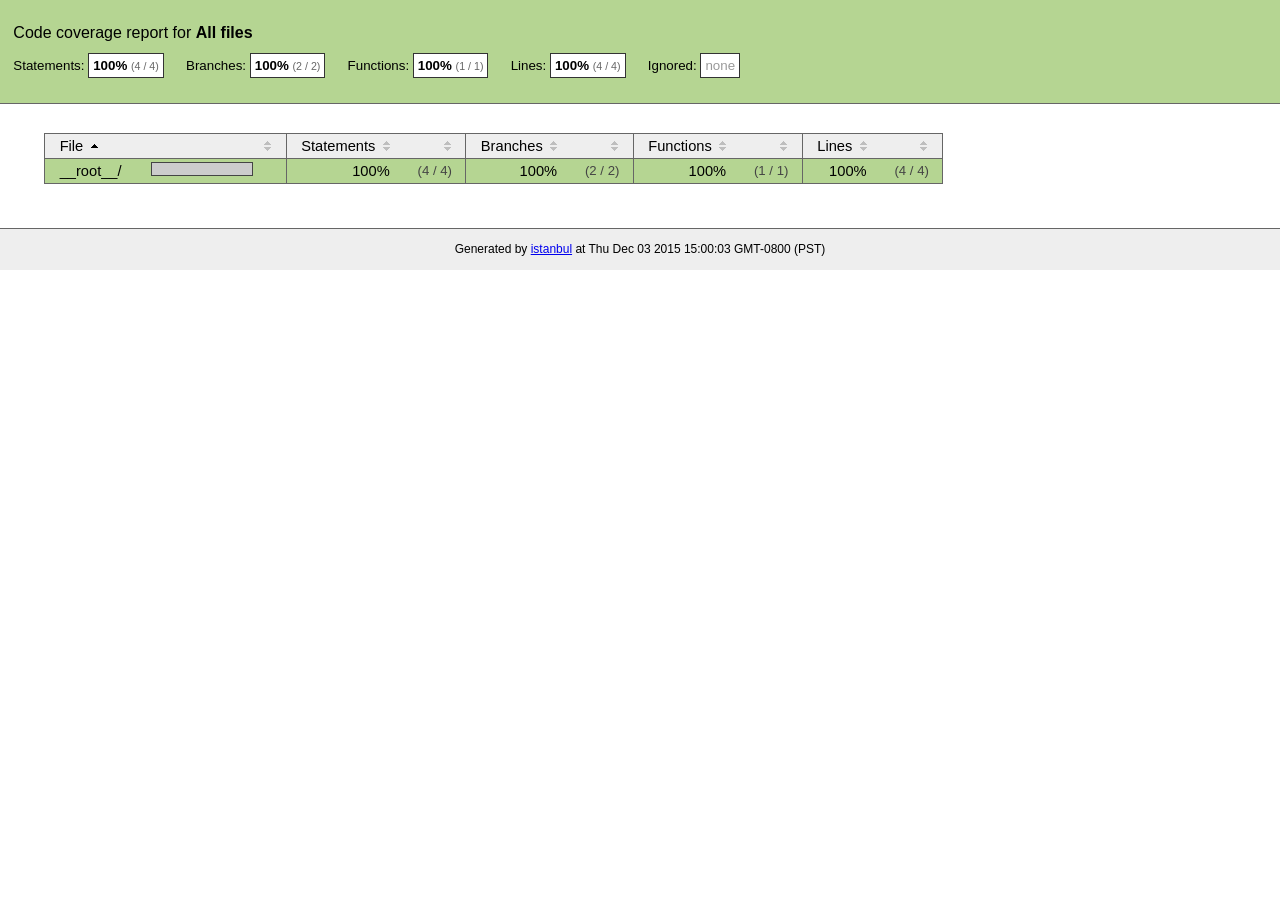
<file: backend/node_modules/unique-filename/coverage/index.html>
<!doctype html>
<html lang="en">
<head>
    <title>Code coverage report for All files</title>
    <meta charset="utf-8">
    <link rel="stylesheet" href="prettify.css">
    <link rel="stylesheet" href="base.css">
    <style type='text/css'>
        div.coverage-summary .sorter {
            background-image: url(sort-arrow-sprite.png);
        }
    </style>
</head>
<body>
<div class="header high">
    <h1>Code coverage report for <span class="entity">All files</span></h1>
    <h2>
        Statements: <span class="metric">100% <small>(4 / 4)</small></span> &nbsp;&nbsp;&nbsp;&nbsp;
        Branches: <span class="metric">100% <small>(2 / 2)</small></span> &nbsp;&nbsp;&nbsp;&nbsp;
        Functions: <span class="metric">100% <small>(1 / 1)</small></span> &nbsp;&nbsp;&nbsp;&nbsp;
        Lines: <span class="metric">100% <small>(4 / 4)</small></span> &nbsp;&nbsp;&nbsp;&nbsp;
        Ignored: <span class="metric"><span class="ignore-none">none</span></span> &nbsp;&nbsp;&nbsp;&nbsp;
    </h2>
    <div class="path"></div>
</div>
<div class="body">
<div class="coverage-summary">
<table>
<thead>
<tr>
   <th data-col="file" data-fmt="html" data-html="true" class="file">File</th>
   <th data-col="pic" data-type="number" data-fmt="html" data-html="true" class="pic"></th>
   <th data-col="statements" data-type="number" data-fmt="pct" class="pct">Statements</th>
   <th data-col="statements_raw" data-type="number" data-fmt="html" class="abs"></th>
   <th data-col="branches" data-type="number" data-fmt="pct" class="pct">Branches</th>
   <th data-col="branches_raw" data-type="number" data-fmt="html" class="abs"></th>
   <th data-col="functions" data-type="number" data-fmt="pct" class="pct">Functions</th>
   <th data-col="functions_raw" data-type="number" data-fmt="html" class="abs"></th>
   <th data-col="lines" data-type="number" data-fmt="pct" class="pct">Lines</th>
   <th data-col="lines_raw" data-type="number" data-fmt="html" class="abs"></th>
</tr>
</thead>
<tbody><tr>
	<td class="file high" data-value="__root__/"><a href="__root__/index.html">__root__/</a></td>
	<td data-value="100" class="pic high"><span class="cover-fill cover-full" style="width: 100px;"></span><span class="cover-empty" style="width:0px;"></span></td>
	<td data-value="100" class="pct high">100%</td>
	<td data-value="4" class="abs high">(4&nbsp;/&nbsp;4)</td>
	<td data-value="100" class="pct high">100%</td>
	<td data-value="2" class="abs high">(2&nbsp;/&nbsp;2)</td>
	<td data-value="100" class="pct high">100%</td>
	<td data-value="1" class="abs high">(1&nbsp;/&nbsp;1)</td>
	<td data-value="100" class="pct high">100%</td>
	<td data-value="4" class="abs high">(4&nbsp;/&nbsp;4)</td>
	</tr>

</tbody>
</table>
</div>
</div>
<div class="footer">
    <div class="meta">Generated by <a href="http://istanbul-js.org/" target="_blank">istanbul</a> at Thu Dec 03 2015 15:00:03 GMT-0800 (PST)</div>
</div>
<script src="prettify.js"></script>
<script>
window.onload = function () {
        if (typeof prettyPrint === 'function') {
            prettyPrint();
        }
};
</script>
<script src="sorter.js"></script>
</body>
</html>
</file>
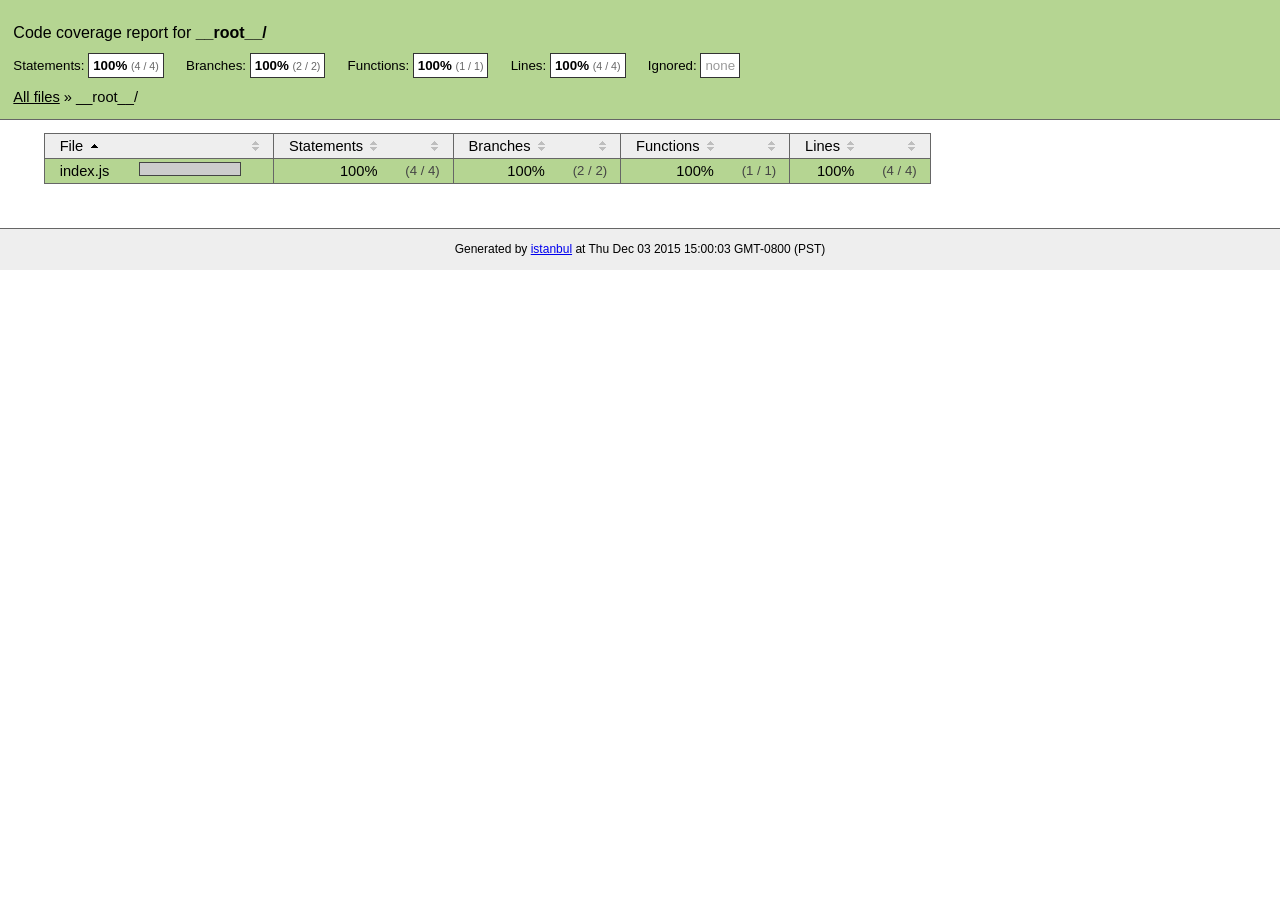
<file: backend/node_modules/unique-filename/coverage/__root__/index.html>
<!doctype html>
<html lang="en">
<head>
    <title>Code coverage report for __root__/</title>
    <meta charset="utf-8">
    <link rel="stylesheet" href="../prettify.css">
    <link rel="stylesheet" href="../base.css">
    <style type='text/css'>
        div.coverage-summary .sorter {
            background-image: url(../sort-arrow-sprite.png);
        }
    </style>
</head>
<body>
<div class="header high">
    <h1>Code coverage report for <span class="entity">__root__/</span></h1>
    <h2>
        Statements: <span class="metric">100% <small>(4 / 4)</small></span> &nbsp;&nbsp;&nbsp;&nbsp;
        Branches: <span class="metric">100% <small>(2 / 2)</small></span> &nbsp;&nbsp;&nbsp;&nbsp;
        Functions: <span class="metric">100% <small>(1 / 1)</small></span> &nbsp;&nbsp;&nbsp;&nbsp;
        Lines: <span class="metric">100% <small>(4 / 4)</small></span> &nbsp;&nbsp;&nbsp;&nbsp;
        Ignored: <span class="metric"><span class="ignore-none">none</span></span> &nbsp;&nbsp;&nbsp;&nbsp;
    </h2>
    <div class="path"><a href="../index.html">All files</a> &#187; __root__/</div>
</div>
<div class="body">
<div class="coverage-summary">
<table>
<thead>
<tr>
   <th data-col="file" data-fmt="html" data-html="true" class="file">File</th>
   <th data-col="pic" data-type="number" data-fmt="html" data-html="true" class="pic"></th>
   <th data-col="statements" data-type="number" data-fmt="pct" class="pct">Statements</th>
   <th data-col="statements_raw" data-type="number" data-fmt="html" class="abs"></th>
   <th data-col="branches" data-type="number" data-fmt="pct" class="pct">Branches</th>
   <th data-col="branches_raw" data-type="number" data-fmt="html" class="abs"></th>
   <th data-col="functions" data-type="number" data-fmt="pct" class="pct">Functions</th>
   <th data-col="functions_raw" data-type="number" data-fmt="html" class="abs"></th>
   <th data-col="lines" data-type="number" data-fmt="pct" class="pct">Lines</th>
   <th data-col="lines_raw" data-type="number" data-fmt="html" class="abs"></th>
</tr>
</thead>
<tbody><tr>
	<td class="file high" data-value="index.js"><a href="index.js.html">index.js</a></td>
	<td data-value="100" class="pic high"><span class="cover-fill cover-full" style="width: 100px;"></span><span class="cover-empty" style="width:0px;"></span></td>
	<td data-value="100" class="pct high">100%</td>
	<td data-value="4" class="abs high">(4&nbsp;/&nbsp;4)</td>
	<td data-value="100" class="pct high">100%</td>
	<td data-value="2" class="abs high">(2&nbsp;/&nbsp;2)</td>
	<td data-value="100" class="pct high">100%</td>
	<td data-value="1" class="abs high">(1&nbsp;/&nbsp;1)</td>
	<td data-value="100" class="pct high">100%</td>
	<td data-value="4" class="abs high">(4&nbsp;/&nbsp;4)</td>
	</tr>

</tbody>
</table>
</div>
</div>
<div class="footer">
    <div class="meta">Generated by <a href="http://istanbul-js.org/" target="_blank">istanbul</a> at Thu Dec 03 2015 15:00:03 GMT-0800 (PST)</div>
</div>
<script src="../prettify.js"></script>
<script>
window.onload = function () {
        if (typeof prettyPrint === 'function') {
            prettyPrint();
        }
};
</script>
<script src="../sorter.js"></script>
</body>
</html>
</file>
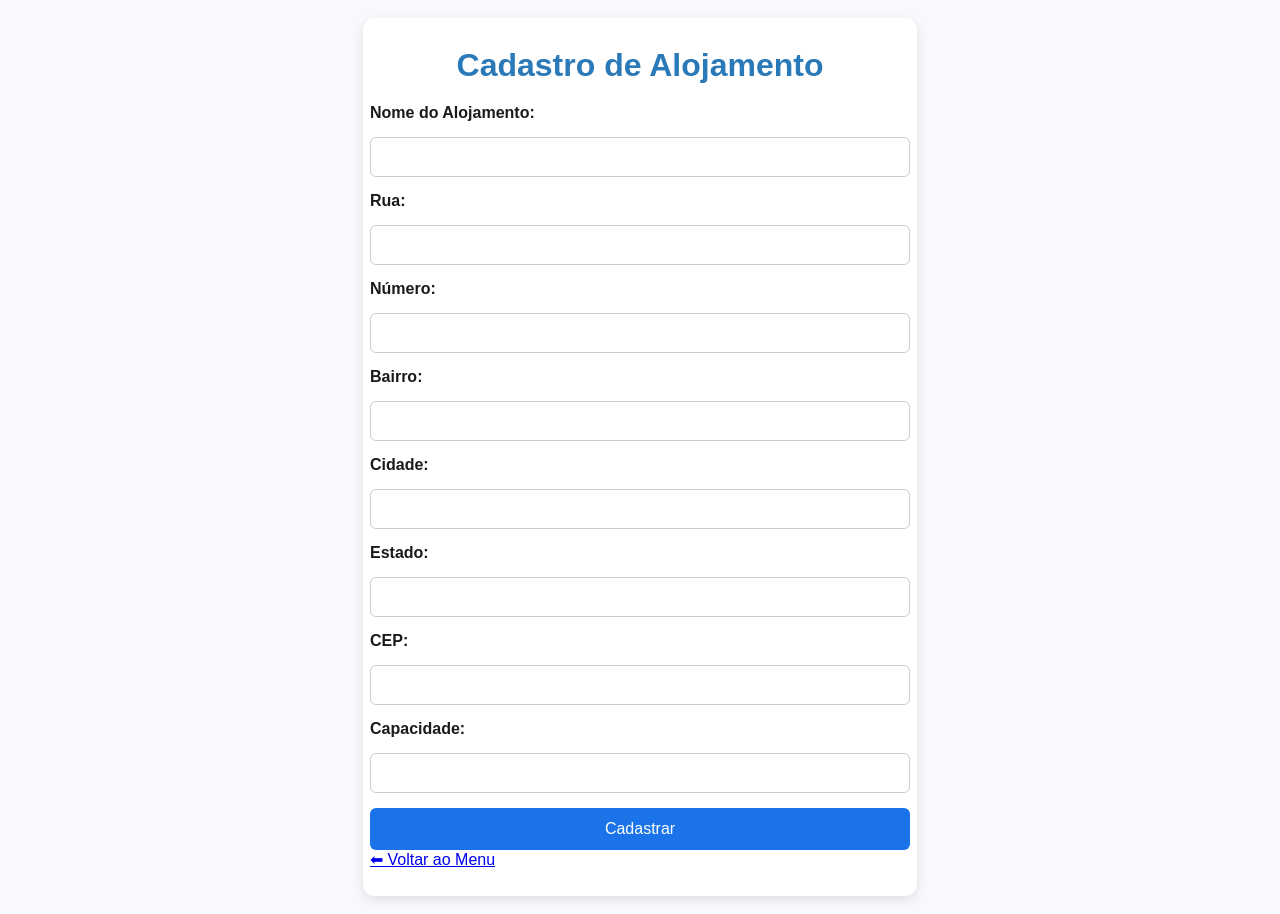
<file: alojamento/cadastro.html>
<!DOCTYPE html>
<html lang="pt-br">
<head>
  <meta charset="UTF-8">
  <meta name="viewport" content="width=device-width, initial-scale=1.0">
  <title>Cadastro de Alojamento</title>
  <link rel="stylesheet" href="alojamento.css">
</head>
<body>
  <div class="container">
    <h1>Cadastro de Alojamento</h1>
    <form id="form-alojamento">
      <label>Nome do Alojamento:</label>
      <input type="text" id="nome" required minlength="3">

      <label>Rua:</label>
      <input type="text" id="rua" required>

      <label>Número:</label>
      <input type="text" id="numero" required>

      <label>Bairro:</label>
      <input type="text" id="bairro" required>

      <label>Cidade:</label>
      <input type="text" id="cidade" required>

      <label>Estado:</label>
      <input type="text" id="estado" required maxlength="2">

      <label>CEP:</label>
      <input type="text" id="cep" required pattern="\d{5}-?\d{3}">

      <label>Capacidade:</label>
      <input type="number" id="capacidade" min="1">

      <div id="coordenadas-manual" style="display:none;">
        <p>Não foi possível obter as coordenadas. Preencha manualmente:</p>
        <label>Latitude:</label>
        <input type="number" step="any" id="latitude-manual">

        <label>Longitude:</label>
        <input type="number" step="any" id="longitude-manual">
      </div>

      <button type="submit">Cadastrar</button>
    </form>
    <a href="../index.html" class="menu-btn">⬅ Voltar ao Menu</a>
    <div id="mensagem"></div>
  </div>
  <script src="alojamento.js"></script>
</body>
</html>
</file>
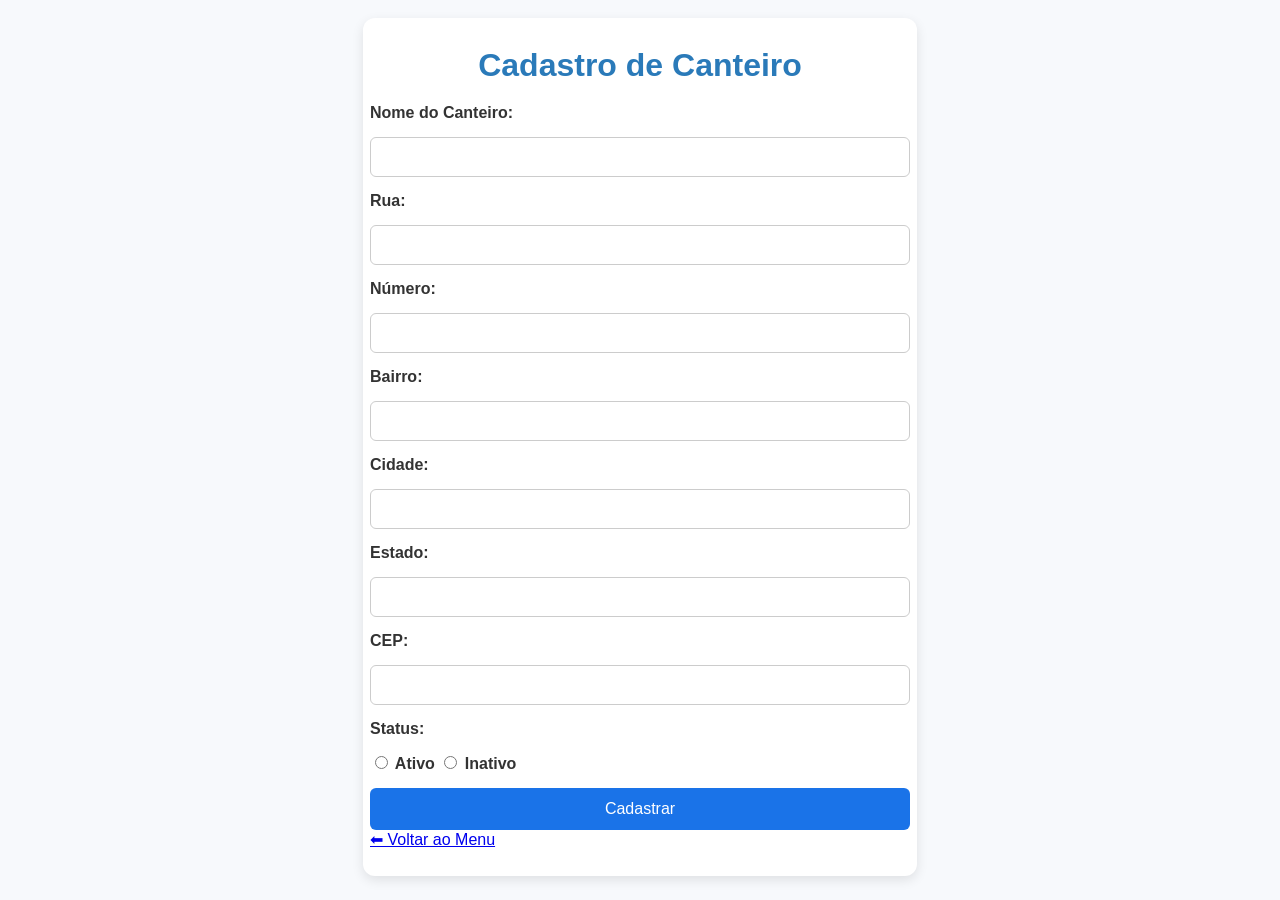
<file: canteiro/cadastro.html>
<!DOCTYPE html>
<html lang="pt-br">
<head>
  <meta charset="UTF-8">
  <meta name="viewport" content="width=device-width, initial-scale=1.0">
  <title>Cadastro de Canteiro</title>
  <link rel="stylesheet" href="canteiro.css">
</head>
<body>
  <div class="container">
    <h1>Cadastro de Canteiro</h1>
    <form id="form-canteiro">
      <label>Nome do Canteiro:</label>
      <input type="text" id="nome" required minlength="3">

      <label>Rua:</label>
      <input type="text" id="rua" required>

      <label>Número:</label>
      <input type="text" id="numero" required>

      <label>Bairro:</label>
      <input type="text" id="bairro" required>

      <label>Cidade:</label>
      <input type="text" id="cidade" required>

      <label>Estado:</label>
      <input type="text" id="estado" required maxlength="2">

      <label>CEP:</label>
      <input type="text" id="cep" required pattern="\d{5}-?\d{3}">

      <label>Status:</label>
      <div>
        <label><input type="radio" name="status" value="ativo" required> Ativo</label>
        <label><input type="radio" name="status" value="inativo"> Inativo</label>
      </div>

      <div id="coordenadas-manual" style="display:none;">
        <p>Não foi possível obter as coordenadas. Preencha manualmente:</p>
        <label>Latitude:</label>
        <input type="number" step="any" id="latitude-manual">

        <label>Longitude:</label>
        <input type="number" step="any" id="longitude-manual">
      </div>

      <button type="submit">Cadastrar</button>
    </form>
    <a href="../index.html" class="menu-btn">⬅ Voltar ao Menu</a>
    <div id="mensagem"></div>
  </div>
  <script src="canteiro.js"></script>
</body>
</html>
</file>
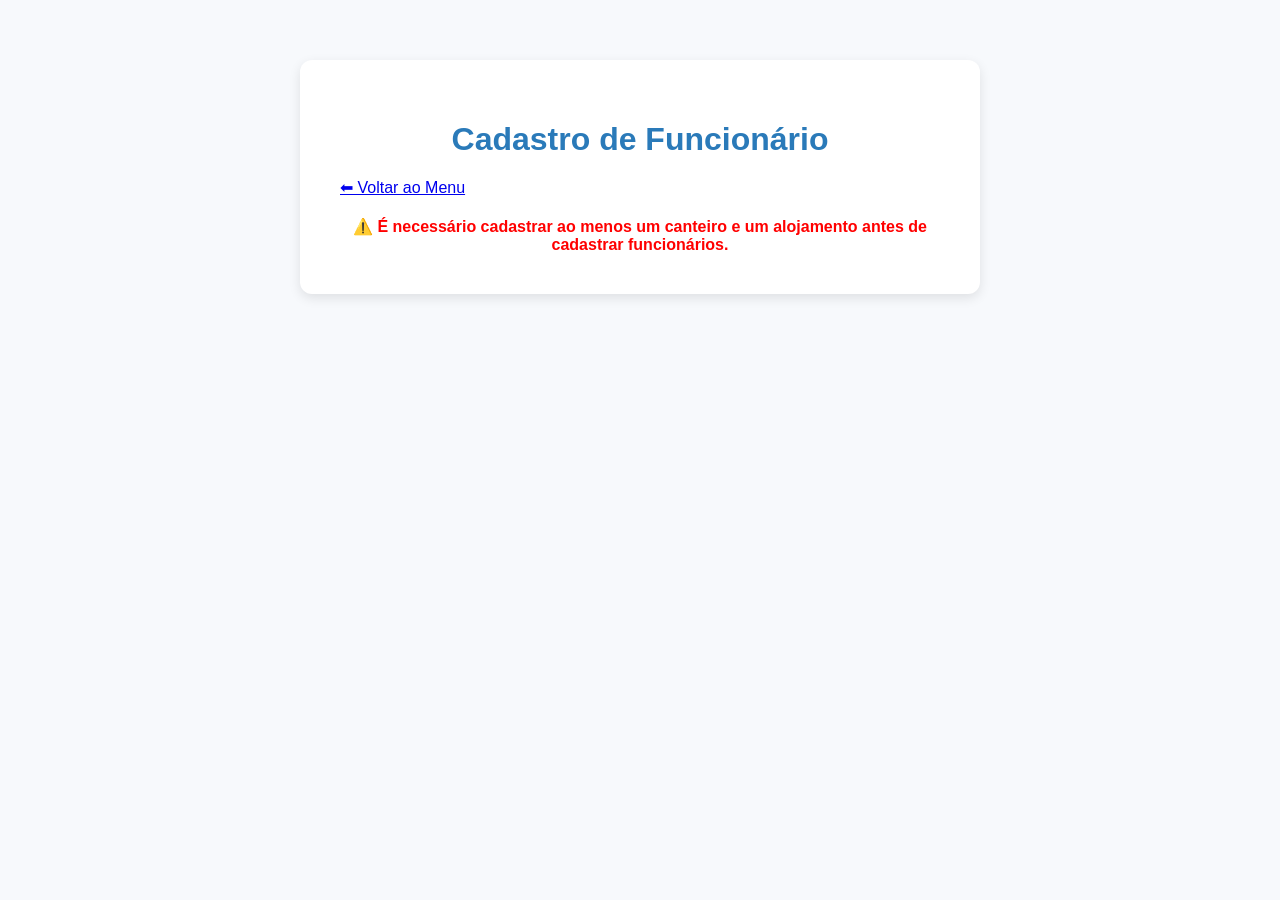
<file: funcionario/cadastro.html>
<!DOCTYPE html>
<html lang="pt-br">
<head>
  <meta charset="UTF-8">
  <meta name="viewport" content="width=device-width, initial-scale=1.0">
  <title>Cadastro de Funcionário</title>
  <link rel="stylesheet" href="funcionario.css">
</head>
<body>
  <div class="container">
    <h1>Cadastro de Funcionário</h1>
    <form id="form-funcionario">
      <label>Nome completo:</label>
      <input type="text" id="nome" required minlength="3">

      <label>CPF:</label>
      <input type="text" id="cpf" required pattern="\d{11}" placeholder="Somente números">

      <label>Telefone (com DDD):</label>
      <input type="tel" id="telefone" required pattern="\(\d{2}\)\d{4,5}-\d{4}" placeholder="(11)91234-5678">

      <label>Função:</label>
      <input type="text" id="funcao" required>

      <label>Período de trabalho:</label>
      <select id="periodo" required>
        <option value="">Selecione</option>
        <option value="manha">Manhã</option>
        <option value="tarde">Tarde</option>
        <option value="noite">Noite</option>
        <option value="integral">Integral</option>
      </select>

      <label>Canteiro:</label>
      <select id="canteiro_id" required>
        <option value="">Selecione um canteiro</option>
      </select>

      <label>Alojamento:</label>
      <select id="alojamento_id" required>
        <option value="">Selecione um alojamento</option>
      </select>

      <button type="submit">Cadastrar</button>
    </form>

    <a href="../index.html" class="menu-btn">⬅ Voltar ao Menu</a>

    <div id="mensagem"></div>
  </div>
  <script src="funcionario.js"></script>
</body>
</html>
</file>
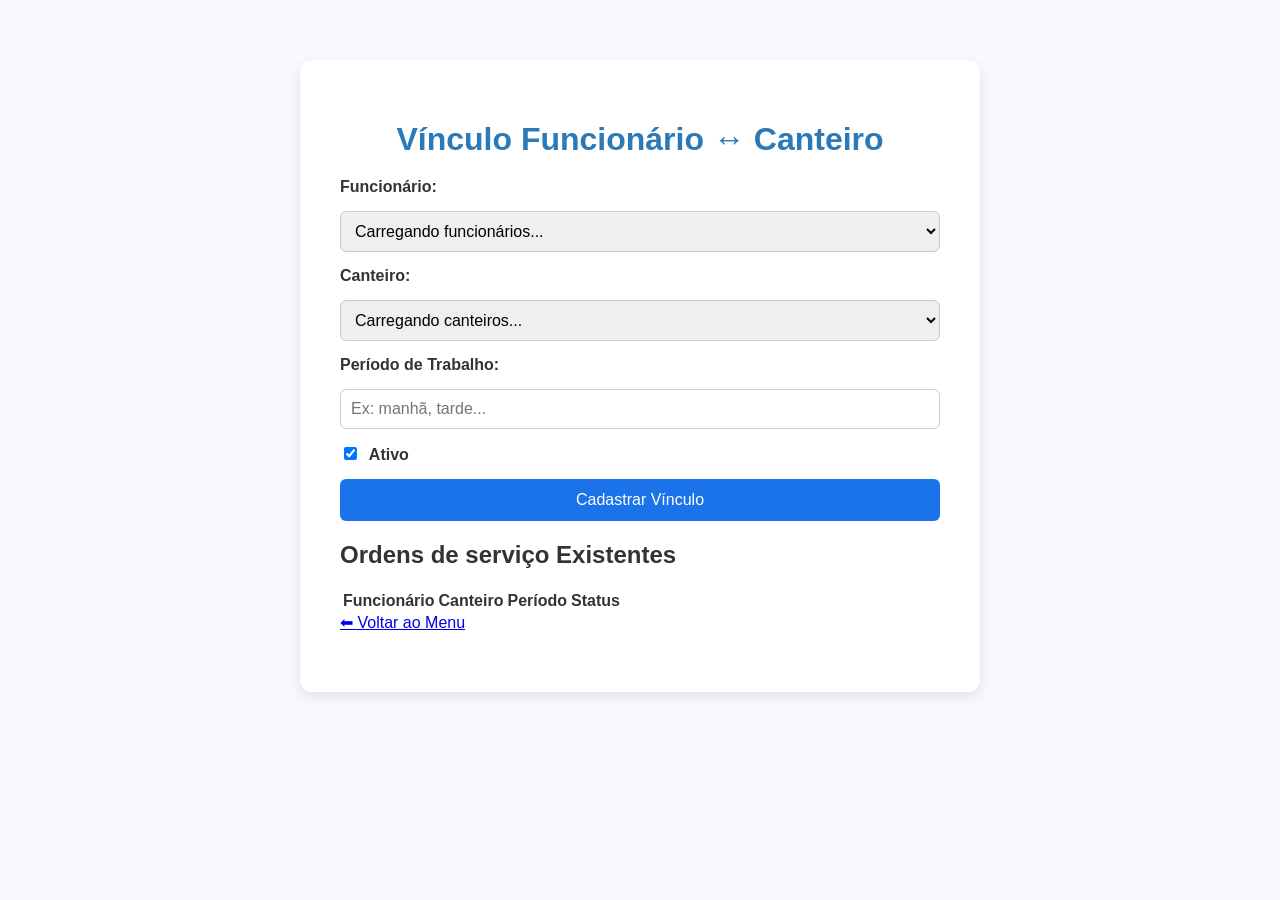
<file: funcionario_canteiro/cadastro.html>
<!DOCTYPE html>
<html lang="pt-br">
<head>
  <meta charset="UTF-8">
  <meta name="viewport" content="width=device-width, initial-scale=1.0">
  <title>Vincular Funcionário a Canteiro</title>
  <link rel="stylesheet" href="funcionario_canteiro.css">
</head>
<body>
  <div class="container">
    <h1>Vínculo Funcionário ↔ Canteiro</h1>
    <form id="form-vinculo">
      <label>Funcionário:</label>
      <select id="funcionario_id" required>
        <option value="">Carregando funcionários...</option>
      </select>

      <label>Canteiro:</label>
      <select id="canteiro_id" required>
        <option value="">Carregando canteiros...</option>
      </select>

      <label>Período de Trabalho:</label>
      <input type="text" id="periodo_trabalho" placeholder="Ex: manhã, tarde..." required>

      <label>
        <input type="checkbox" id="ativo" checked>
        Ativo
      </label>

      <button type="submit">Cadastrar Vínculo</button>
    </form>

    <h2>Ordens de serviço Existentes</h2>
    <table id="tabela-vinculos">
      <thead>
        <tr>
          <th>Funcionário</th>
          <th>Canteiro</th>
          <th>Período</th>
          <th>Status</th>
        </tr>
      </thead>
      <tbody></tbody>
    </table>

    <a href="../index.html" class="menu-btn">⬅ Voltar ao Menu</a>
    <div id="mensagem"></div>
  </div>
  <script src="funcionario_canteiro.js"></script>
</body>
</html>
</file>
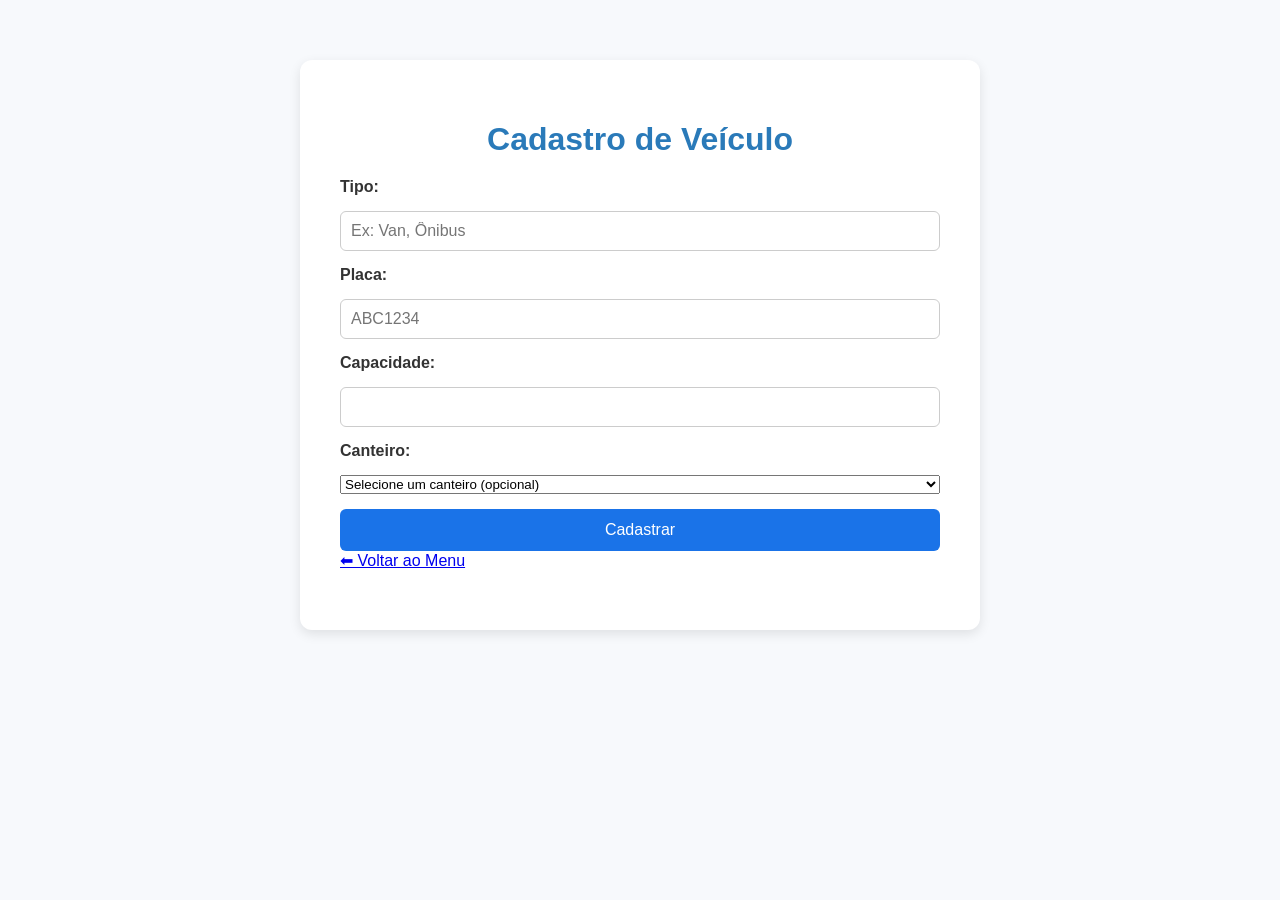
<file: veiculo/cadastro.html>
<!DOCTYPE html>
<html lang="pt-br">
<head>
  <meta charset="UTF-8">
  <meta name="viewport" content="width=device-width, initial-scale=1.0">
  <title>Cadastro de Veículo</title>
  <link rel="stylesheet" href="veiculo.css">
</head>
<body>
  <div class="container">
    <h1>Cadastro de Veículo</h1>
    <form id="form-veiculo">
      <label>Tipo:</label>
      <input type="text" id="tipo" required placeholder="Ex: Van, Ônibus">

      <label>Placa:</label>
      <input type="text" id="placa" required pattern="[A-Z]{3}\d{4}" placeholder="ABC1234">

      <label>Capacidade:</label>
      <input type="number" id="capacidade" required min="1">

      <label>Canteiro:</label>
      <select id="canteiro_id">
        <option value="">Selecione um canteiro (opcional)</option>
      </select>

      <button type="submit">Cadastrar</button>
    </form>

    <a href="../index.html" class="menu-btn">⬅ Voltar ao Menu</a>

    <div id="mensagem"></div>
  </div>
  <script src="veiculo.js"></script>
</body>
</html>
</file>
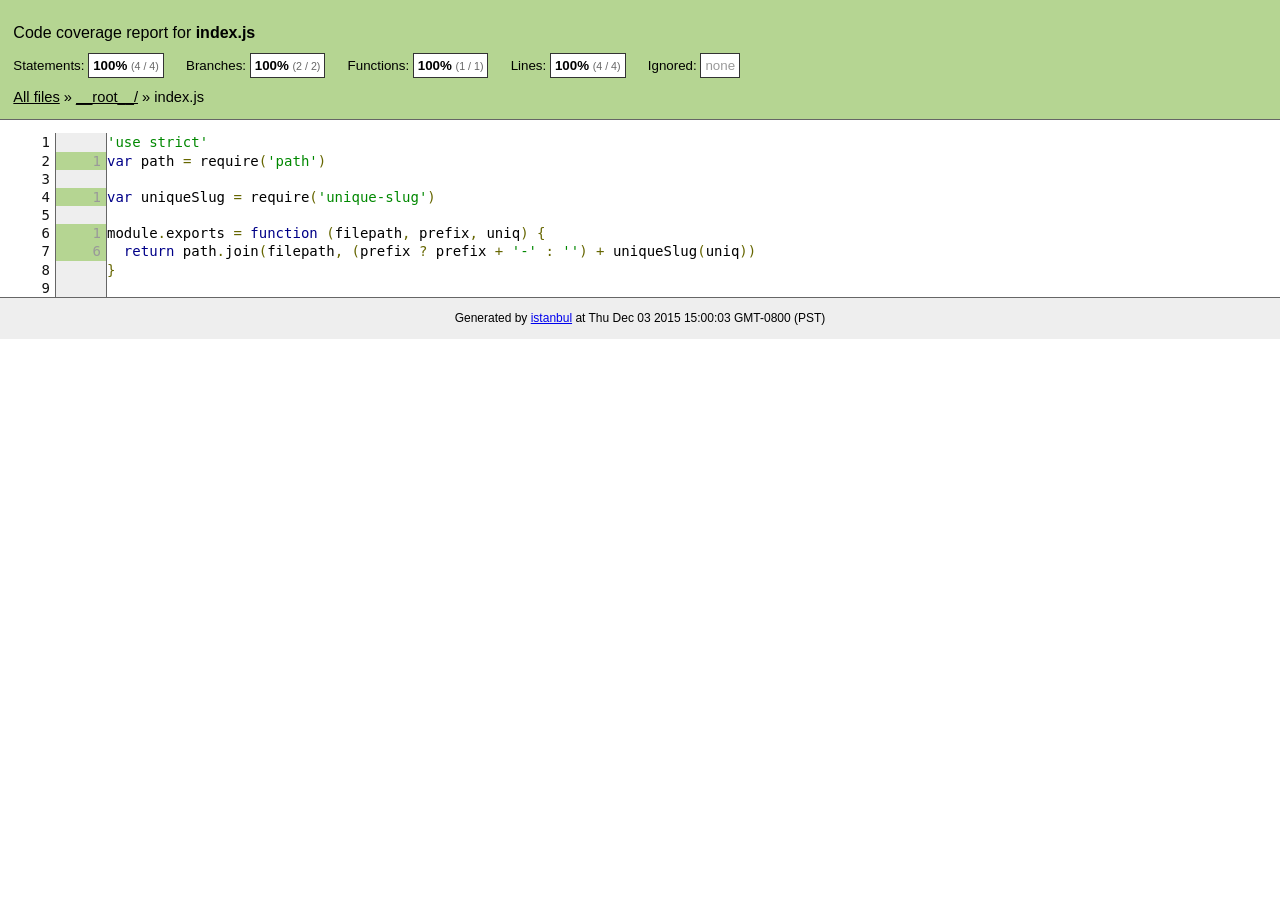
<file: backend/node_modules/unique-filename/coverage/__root__/index.js.html>
<!doctype html>
<html lang="en">
<head>
    <title>Code coverage report for index.js</title>
    <meta charset="utf-8">
    <link rel="stylesheet" href="../prettify.css">
    <link rel="stylesheet" href="../base.css">
    <style type='text/css'>
        div.coverage-summary .sorter {
            background-image: url(../sort-arrow-sprite.png);
        }
    </style>
</head>
<body>
<div class="header high">
    <h1>Code coverage report for <span class="entity">index.js</span></h1>
    <h2>
        Statements: <span class="metric">100% <small>(4 / 4)</small></span> &nbsp;&nbsp;&nbsp;&nbsp;
        Branches: <span class="metric">100% <small>(2 / 2)</small></span> &nbsp;&nbsp;&nbsp;&nbsp;
        Functions: <span class="metric">100% <small>(1 / 1)</small></span> &nbsp;&nbsp;&nbsp;&nbsp;
        Lines: <span class="metric">100% <small>(4 / 4)</small></span> &nbsp;&nbsp;&nbsp;&nbsp;
        Ignored: <span class="metric"><span class="ignore-none">none</span></span> &nbsp;&nbsp;&nbsp;&nbsp;
    </h2>
    <div class="path"><a href="../index.html">All files</a> &#187; <a href="index.html">__root__/</a> &#187; index.js</div>
</div>
<div class="body">
<pre><table class="coverage">
<tr><td class="line-count">1
2
3
4
5
6
7
8
9</td><td class="line-coverage"><span class="cline-any cline-neutral">&nbsp;</span>
<span class="cline-any cline-yes">1</span>
<span class="cline-any cline-neutral">&nbsp;</span>
<span class="cline-any cline-yes">1</span>
<span class="cline-any cline-neutral">&nbsp;</span>
<span class="cline-any cline-yes">1</span>
<span class="cline-any cline-yes">6</span>
<span class="cline-any cline-neutral">&nbsp;</span>
<span class="cline-any cline-neutral">&nbsp;</span></td><td class="text"><pre class="prettyprint lang-js">'use strict'
var path = require('path')
&nbsp;
var uniqueSlug = require('unique-slug')
&nbsp;
module.exports = function (filepath, prefix, uniq) {
  return path.join(filepath, (prefix ? prefix + '-' : '') + uniqueSlug(uniq))
}
&nbsp;</pre></td></tr>
</table></pre>

</div>
<div class="footer">
    <div class="meta">Generated by <a href="http://istanbul-js.org/" target="_blank">istanbul</a> at Thu Dec 03 2015 15:00:03 GMT-0800 (PST)</div>
</div>
<script src="../prettify.js"></script>
<script>
window.onload = function () {
        if (typeof prettyPrint === 'function') {
            prettyPrint();
        }
};
</script>
<script src="../sorter.js"></script>
</body>
</html>
</file>
<file: backend/node_modules/unique-filename/coverage/prettify.css>
.pln{color:#000}@media screen{.str{color:#080}.kwd{color:#008}.com{color:#800}.typ{color:#606}.lit{color:#066}.pun,.opn,.clo{color:#660}.tag{color:#008}.atn{color:#606}.atv{color:#080}.dec,.var{color:#606}.fun{color:red}}@media print,projection{.str{color:#060}.kwd{color:#006;font-weight:bold}.com{color:#600;font-style:italic}.typ{color:#404;font-weight:bold}.lit{color:#044}.pun,.opn,.clo{color:#440}.tag{color:#006;font-weight:bold}.atn{color:#404}.atv{color:#060}}pre.prettyprint{padding:2px;border:1px solid #888}ol.linenums{margin-top:0;margin-bottom:0}li.L0,li.L1,li.L2,li.L3,li.L5,li.L6,li.L7,li.L8{list-style-type:none}li.L1,li.L3,li.L5,li.L7,li.L9{background:#eee}
</file>
<file: backend/node_modules/unique-filename/coverage/base.css>
body, html {
    margin:0; padding: 0;
}
body {
    font-family: Helvetica Neue, Helvetica,Arial;
    font-size: 10pt;
}
div.header, div.footer {
    background: #eee;
    padding: 1em;
}
div.header {
    z-index: 100;
    position: fixed;
    top: 0;
    border-bottom: 1px solid #666;
    width: 100%;
}
div.footer {
    border-top: 1px solid #666;
}
div.body {
    margin-top: 10em;
}
div.meta {
    font-size: 90%;
    text-align: center;
}
h1, h2, h3 {
    font-weight: normal;
}
h1 {
    font-size: 12pt;
}
h2 {
    font-size: 10pt;
}
pre {
    font-family: Consolas, Menlo, Monaco, monospace;
    margin: 0;
    padding: 0;
    line-height: 1.3;
    font-size: 14px;
    -moz-tab-size: 2;
    -o-tab-size:  2;
    tab-size: 2;
}

div.path { font-size: 110%; }
div.path a:link, div.path a:visited { color: #000; }
table.coverage { border-collapse: collapse; margin:0; padding: 0 }

table.coverage td {
    margin: 0;
    padding: 0;
    color: #111;
    vertical-align: top;
}
table.coverage td.line-count {
    width: 50px;
    text-align: right;
    padding-right: 5px;
}
table.coverage td.line-coverage {
    color: #777 !important;
    text-align: right;
    border-left: 1px solid #666;
    border-right: 1px solid #666;
}

table.coverage td.text {
}

table.coverage td span.cline-any {
    display: inline-block;
    padding: 0 5px;
    width: 40px;
}
table.coverage td span.cline-neutral {
    background: #eee;
}
table.coverage td span.cline-yes {
    background: #b5d592;
    color: #999;
}
table.coverage td span.cline-no {
    background: #fc8c84;
}

.cstat-yes { color: #111; }
.cstat-no { background: #fc8c84; color: #111; }
.fstat-no { background: #ffc520; color: #111 !important; }
.cbranch-no { background:  yellow !important; color: #111; }

.cstat-skip { background: #ddd; color: #111; }
.fstat-skip { background: #ddd; color: #111 !important; }
.cbranch-skip { background: #ddd !important; color: #111; }

.missing-if-branch {
    display: inline-block;
    margin-right: 10px;
    position: relative;
    padding: 0 4px;
    background: black;
    color: yellow;
}

.skip-if-branch {
    display: none;
    margin-right: 10px;
    position: relative;
    padding: 0 4px;
    background: #ccc;
    color: white;
}

.missing-if-branch .typ, .skip-if-branch .typ {
    color: inherit !important;
}

.entity, .metric { font-weight: bold; }
.metric { display: inline-block; border: 1px solid #333; padding: 0.3em; background: white; }
.metric small { font-size: 80%; font-weight: normal; color: #666; }

div.coverage-summary table { border-collapse: collapse; margin: 3em; font-size: 110%; }
div.coverage-summary td, div.coverage-summary table  th { margin: 0; padding: 0.25em 1em; border-top: 1px solid #666; border-bottom: 1px solid #666; }
div.coverage-summary th { text-align: left; border: 1px solid #666; background: #eee; font-weight: normal; }
div.coverage-summary th.file { border-right: none !important; }
div.coverage-summary th.pic { border-left: none !important; text-align: right; }
div.coverage-summary th.pct { border-right: none !important; }
div.coverage-summary th.abs { border-left: none !important; text-align: right; }
div.coverage-summary td.pct { text-align: right; border-left: 1px solid #666; }
div.coverage-summary td.abs { text-align: right; font-size: 90%; color: #444; border-right: 1px solid #666; }
div.coverage-summary td.file { border-left: 1px solid #666; white-space: nowrap;  }
div.coverage-summary td.pic { min-width: 120px !important;  }
div.coverage-summary a:link { text-decoration: none; color: #000; }
div.coverage-summary a:visited { text-decoration: none; color: #777; }
div.coverage-summary a:hover { text-decoration: underline; }
div.coverage-summary tfoot td { border-top: 1px solid #666; }

div.coverage-summary .sorter {
    height: 10px;
    width: 7px;
    display: inline-block;
    margin-left: 0.5em;
    background: url(sort-arrow-sprite.png) no-repeat scroll 0 0 transparent;
}
div.coverage-summary .sorted .sorter {
    background-position: 0 -20px;
}
div.coverage-summary .sorted-desc .sorter {
    background-position: 0 -10px;
}

.high { background: #b5d592 !important; }
.medium { background: #ffe87c !important; }
.low { background: #fc8c84 !important; }

span.cover-fill, span.cover-empty {
    display:inline-block;
    border:1px solid #444;
    background: white;
    height: 12px;
}
span.cover-fill {
    background: #ccc;
    border-right: 1px solid #444;
}
span.cover-empty {
    background: white;
    border-left: none;
}
span.cover-full {
    border-right: none !important;
}
pre.prettyprint {
    border: none !important;
    padding: 0 !important;
    margin: 0 !important;
}
.com { color: #999 !important; }
.ignore-none { color: #999; font-weight: normal; }
</file>
<file: alojamento/alojamento.css>
/* alojamento.css - Estilo da tela de cadastro de alojamento */

body {
  font-family: 'Segoe UI', Tahoma, Geneva, Verdana, sans-serif;
  background-color: #f7f9fc;
  margin: 0;
  padding: 0;
  color: #1b1a1a;
}

.container {
  max-width: 60vh;
  margin: 2vh auto;
  padding: 0.8vh;
  background-color: #ffffff;
  border-radius: 12px;
  box-shadow: 0 4px 12px rgba(0, 0, 0, 0.1);
}

h1 {
  color: #2a7ab9;
  margin-bottom: 20px;
  text-align: center;
}

form {
  display: flex;
  flex-direction: column;
  gap: 15px;
}

label {
  font-weight: 600;
}

input[type="text"], input[type="number"] {
  padding: 10px;
  border: 1px solid #ccc;
  border-radius: 6px;
  font-size: 1em;
}

button {
  padding: 12px;
  background-color: #1a73e8;
  color: white;
  font-size: 1em;
  border: none;
  border-radius: 6px;
  cursor: pointer;
  transition: background-color 0.3s ease;
}

button:hover {
  background-color: #1669c1;
}

#mensagem {
  margin-top: 20px;
  text-align: center;
  font-weight: bold;
  color: green;
}
</file>
<file: canteiro/canteiro.css>
/* canteiro.css - Estilo da tela de cadastro de canteiro */

body {
  font-family: 'Segoe UI', Tahoma, Geneva, Verdana, sans-serif;
  background-color: #f7f9fc;
  margin: 0;
  padding: 0;
  color: #333;
}

.container {
  max-width: 60vh;
  margin: 2vh auto;
  padding: 0.8vh;
  background-color: #ffffff;
  border-radius: 12px;
  box-shadow: 0 4px 12px rgba(0, 0, 0, 0.1);
}
h1 {
  color: #2a7ab9;
  margin-bottom: 20px;
  text-align: center;
}

form {
  display: flex;
  flex-direction: column;
  gap: 15px;
}

label {
  font-weight: 600;
}

input[type="text"], input[type="number"] {
  padding: 10px;
  border: 1px solid #ccc;
  border-radius: 6px;
  font-size: 1em;
}

.radio-group {
  display: flex;
  gap: 20px;
  margin-top: 8px;
  font-size: 1em;
}

button {
  padding: 12px;
  background-color: #1a73e8;
  color: white;
  font-size: 1em;
  border: none;
  border-radius: 6px;
  cursor: pointer;
  transition: background-color 0.3s ease;
}

button:hover {
  background-color: #1669c1;
}

#mensagem {
  margin-top: 20px;
  text-align: center;
  font-weight: bold;
  color: green;
}
</file>
<file: funcionario/funcionario.css>
/* veiculo.css - Estilo da tela de cadastro de veículo */

body {
  font-family: 'Segoe UI', Tahoma, Geneva, Verdana, sans-serif;
  background-color: #f7f9fc;
  margin: 0;
  padding: 0;
  color: #333;
}

.container {
  max-width: 600px;
  margin: 60px auto;
  padding: 40px;
  background-color: #ffffff;
  border-radius: 12px;
  box-shadow: 0 4px 12px rgba(0, 0, 0, 0.1);
}

h1 {
  color: #2a7ab9;
  margin-bottom: 20px;
  text-align: center;
}

form {
  display: flex;
  flex-direction: column;
  gap: 15px;
}

label {
  font-weight: 600;
}

input[type="text"], input[type="number"] {
  padding: 10px;
  border: 1px solid #ccc;
  border-radius: 6px;
  font-size: 1em;
}

button {
  padding: 12px;
  background-color: #1a73e8;
  color: white;
  font-size: 1em;
  border: none;
  border-radius: 6px;
  cursor: pointer;
  transition: background-color 0.3s ease;
}

button:hover {
  background-color: #1669c1;
}

#mensagem {
  margin-top: 20px;
  text-align: center;
  font-weight: bold;
  color: green;
}
</file>
<file: funcionario_canteiro/funcionario_canteiro.css>
/* funcionario_canteiro.css - Estilo da tela de vínculo */

body {
  font-family: 'Segoe UI', Tahoma, Geneva, Verdana, sans-serif;
  background-color: #f7f9fc;
  margin: 0;
  padding: 0;
  color: #333;
}

.container {
  max-width: 600px;
  margin: 60px auto;
  padding: 40px;
  background-color: #ffffff;
  border-radius: 12px;
  box-shadow: 0 4px 12px rgba(0, 0, 0, 0.1);
}

h1 {
  color: #2a7ab9;
  margin-bottom: 20px;
  text-align: center;
}

form {
  display: flex;
  flex-direction: column;
  gap: 15px;
}

label {
  font-weight: 600;
}

input[type="text"], select {
  padding: 10px;
  border: 1px solid #ccc;
  border-radius: 6px;
  font-size: 1em;
}

input[type="checkbox"] {
  margin-right: 8px;
}

button {
  padding: 12px;
  background-color: #1a73e8;
  color: white;
  font-size: 1em;
  border: none;
  border-radius: 6px;
  cursor: pointer;
  transition: background-color 0.3s ease;
}

button:hover {
  background-color: #1669c1;
}

#mensagem {
  margin-top: 20px;
  text-align: center;
  font-weight: bold;
  color: green;
}
</file>
<file: veiculo/veiculo.css>
/* veiculo.css - Estilo da tela de cadastro de veículo */

body {
  font-family: 'Segoe UI', Tahoma, Geneva, Verdana, sans-serif;
  background-color: #f7f9fc;
  margin: 0;
  padding: 0;
  color: #333;
}

.container {
  max-width: 600px;
  margin: 60px auto;
  padding: 40px;
  background-color: #ffffff;
  border-radius: 12px;
  box-shadow: 0 4px 12px rgba(0, 0, 0, 0.1);
}

h1 {
  color: #2a7ab9;
  margin-bottom: 20px;
  text-align: center;
}

form {
  display: flex;
  flex-direction: column;
  gap: 15px;
}

label {
  font-weight: 600;
}

input[type="text"], input[type="number"] {
  padding: 10px;
  border: 1px solid #ccc;
  border-radius: 6px;
  font-size: 1em;
}

button {
  padding: 12px;
  background-color: #1a73e8;
  color: white;
  font-size: 1em;
  border: none;
  border-radius: 6px;
  cursor: pointer;
  transition: background-color 0.3s ease;
}

button:hover {
  background-color: #1669c1;
}

#mensagem {
  margin-top: 20px;
  text-align: center;
  font-weight: bold;
  color: green;
}
</file>
